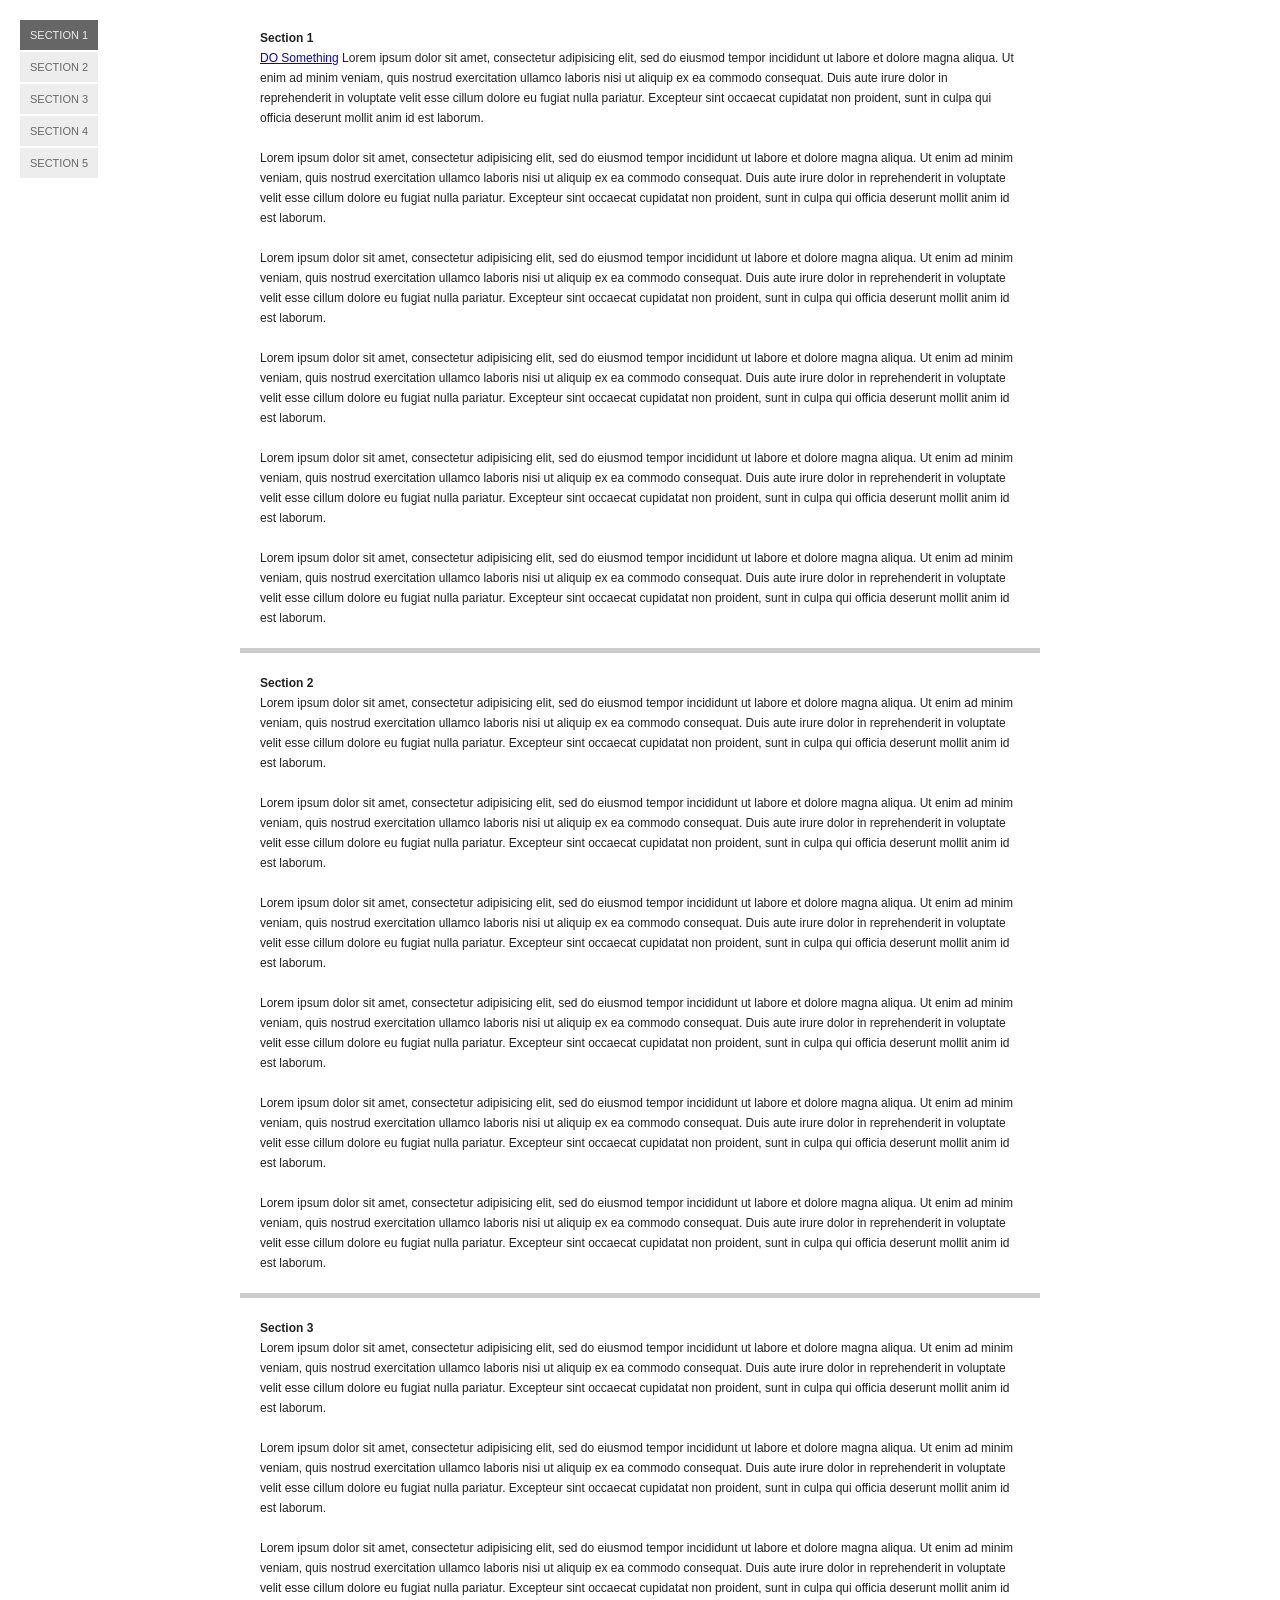
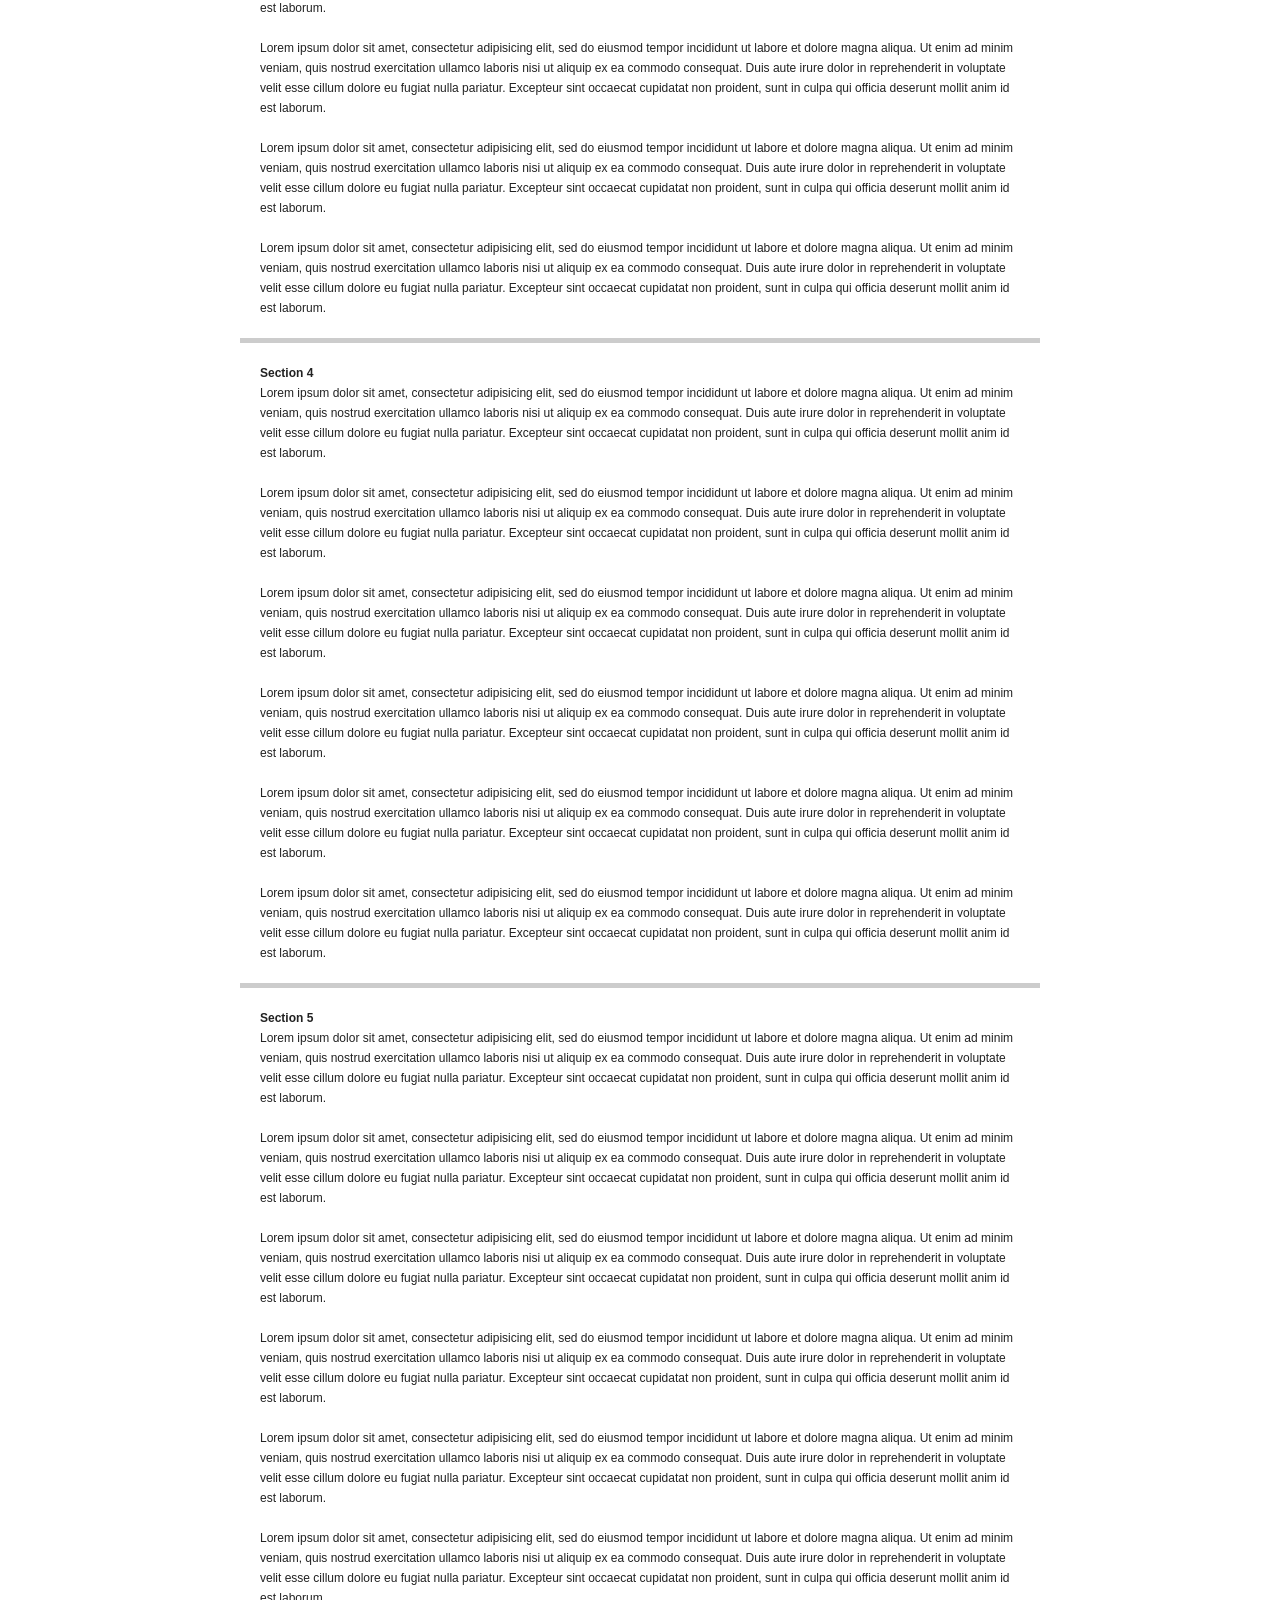
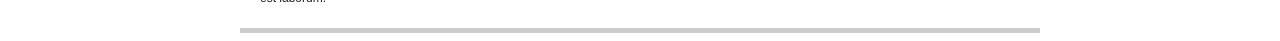
<file: static/assets/plugins/jquery-onepage-nav/index.htm>
<!DOCTYPE html>
<html>
<head>
<meta charset="utf-8" />
<title>jQuery One Page Nav</title>
<style>
body {
	color: #222;
	font: 12px/20px Helvetica, Arial, sans-serif;
}
p,
ul {
	margin: 0;
	padding: 0;
}
p {
	margin-bottom: 20px;
}
#nav {
	left: 20px;
	list-style: none;
	position: fixed;
	top: 20px;
}
#nav li {
	margin-bottom: 2px;
}
#nav a {
	background: #ededed;
	color: #666;
	display: block;
	font-size: 11px;
	padding: 5px 10px;
	text-decoration: none;
	text-transform: uppercase;
}
#nav a:hover {
	background: #dedede;
}
#nav .current a {
	background: #666;
	color: #ededed;
}
.current {
	background: red;
}
#container {
	margin: 0 auto;
	width: 800px;
}
.section {
	border-bottom: 5px solid #ccc;
	padding: 20px;
}
.section p:last-child {
	margin-bottom: 0;
}
</style>
</head>

<body>
<ul id="nav">
	<li class="current"><a href="#section-1">Section 1</a></li>
	<li><a href="#section-2">Section 2</a></li>
	<li><a href="#section-3">Section 3</a></li>
	<li><a href="#section-4">Section 4</a></li>
	<li><a href="#section-5">Section 5</a></li>
</ul>

<div id="container">
	<div class="section" id="section-1">
		<strong>Section 1</strong>
		<p><a href="#" class="do">DO Something</a> Lorem ipsum dolor sit amet, consectetur adipisicing elit, sed do eiusmod tempor incididunt ut labore et dolore magna aliqua. Ut enim ad minim veniam, quis nostrud exercitation ullamco laboris nisi ut aliquip ex ea commodo consequat. Duis aute irure dolor in reprehenderit in voluptate velit esse cillum dolore eu fugiat nulla pariatur. Excepteur sint occaecat cupidatat non proident, sunt in culpa qui officia deserunt mollit anim id est laborum.</p>
		<p>Lorem ipsum dolor sit amet, consectetur adipisicing elit, sed do eiusmod tempor incididunt ut labore et dolore magna aliqua. Ut enim ad minim veniam, quis nostrud exercitation ullamco laboris nisi ut aliquip ex ea commodo consequat. Duis aute irure dolor in reprehenderit in voluptate velit esse cillum dolore eu fugiat nulla pariatur. Excepteur sint occaecat cupidatat non proident, sunt in culpa qui officia deserunt mollit anim id est laborum.</p>
		<p>Lorem ipsum dolor sit amet, consectetur adipisicing elit, sed do eiusmod tempor incididunt ut labore et dolore magna aliqua. Ut enim ad minim veniam, quis nostrud exercitation ullamco laboris nisi ut aliquip ex ea commodo consequat. Duis aute irure dolor in reprehenderit in voluptate velit esse cillum dolore eu fugiat nulla pariatur. Excepteur sint occaecat cupidatat non proident, sunt in culpa qui officia deserunt mollit anim id est laborum.</p>
		<p>Lorem ipsum dolor sit amet, consectetur adipisicing elit, sed do eiusmod tempor incididunt ut labore et dolore magna aliqua. Ut enim ad minim veniam, quis nostrud exercitation ullamco laboris nisi ut aliquip ex ea commodo consequat. Duis aute irure dolor in reprehenderit in voluptate velit esse cillum dolore eu fugiat nulla pariatur. Excepteur sint occaecat cupidatat non proident, sunt in culpa qui officia deserunt mollit anim id est laborum.</p>
		<p>Lorem ipsum dolor sit amet, consectetur adipisicing elit, sed do eiusmod tempor incididunt ut labore et dolore magna aliqua. Ut enim ad minim veniam, quis nostrud exercitation ullamco laboris nisi ut aliquip ex ea commodo consequat. Duis aute irure dolor in reprehenderit in voluptate velit esse cillum dolore eu fugiat nulla pariatur. Excepteur sint occaecat cupidatat non proident, sunt in culpa qui officia deserunt mollit anim id est laborum.</p>
		<p>Lorem ipsum dolor sit amet, consectetur adipisicing elit, sed do eiusmod tempor incididunt ut labore et dolore magna aliqua. Ut enim ad minim veniam, quis nostrud exercitation ullamco laboris nisi ut aliquip ex ea commodo consequat. Duis aute irure dolor in reprehenderit in voluptate velit esse cillum dolore eu fugiat nulla pariatur. Excepteur sint occaecat cupidatat non proident, sunt in culpa qui officia deserunt mollit anim id est laborum.</p>
	</div>

	<div class="section" id="section-2">
		<strong>Section 2</strong>
		<p>Lorem ipsum dolor sit amet, consectetur adipisicing elit, sed do eiusmod tempor incididunt ut labore et dolore magna aliqua. Ut enim ad minim veniam, quis nostrud exercitation ullamco laboris nisi ut aliquip ex ea commodo consequat. Duis aute irure dolor in reprehenderit in voluptate velit esse cillum dolore eu fugiat nulla pariatur. Excepteur sint occaecat cupidatat non proident, sunt in culpa qui officia deserunt mollit anim id est laborum.</p>
		<p>Lorem ipsum dolor sit amet, consectetur adipisicing elit, sed do eiusmod tempor incididunt ut labore et dolore magna aliqua. Ut enim ad minim veniam, quis nostrud exercitation ullamco laboris nisi ut aliquip ex ea commodo consequat. Duis aute irure dolor in reprehenderit in voluptate velit esse cillum dolore eu fugiat nulla pariatur. Excepteur sint occaecat cupidatat non proident, sunt in culpa qui officia deserunt mollit anim id est laborum.</p>
		<p>Lorem ipsum dolor sit amet, consectetur adipisicing elit, sed do eiusmod tempor incididunt ut labore et dolore magna aliqua. Ut enim ad minim veniam, quis nostrud exercitation ullamco laboris nisi ut aliquip ex ea commodo consequat. Duis aute irure dolor in reprehenderit in voluptate velit esse cillum dolore eu fugiat nulla pariatur. Excepteur sint occaecat cupidatat non proident, sunt in culpa qui officia deserunt mollit anim id est laborum.</p>
		<p>Lorem ipsum dolor sit amet, consectetur adipisicing elit, sed do eiusmod tempor incididunt ut labore et dolore magna aliqua. Ut enim ad minim veniam, quis nostrud exercitation ullamco laboris nisi ut aliquip ex ea commodo consequat. Duis aute irure dolor in reprehenderit in voluptate velit esse cillum dolore eu fugiat nulla pariatur. Excepteur sint occaecat cupidatat non proident, sunt in culpa qui officia deserunt mollit anim id est laborum.</p>
		<p>Lorem ipsum dolor sit amet, consectetur adipisicing elit, sed do eiusmod tempor incididunt ut labore et dolore magna aliqua. Ut enim ad minim veniam, quis nostrud exercitation ullamco laboris nisi ut aliquip ex ea commodo consequat. Duis aute irure dolor in reprehenderit in voluptate velit esse cillum dolore eu fugiat nulla pariatur. Excepteur sint occaecat cupidatat non proident, sunt in culpa qui officia deserunt mollit anim id est laborum.</p>
		<p>Lorem ipsum dolor sit amet, consectetur adipisicing elit, sed do eiusmod tempor incididunt ut labore et dolore magna aliqua. Ut enim ad minim veniam, quis nostrud exercitation ullamco laboris nisi ut aliquip ex ea commodo consequat. Duis aute irure dolor in reprehenderit in voluptate velit esse cillum dolore eu fugiat nulla pariatur. Excepteur sint occaecat cupidatat non proident, sunt in culpa qui officia deserunt mollit anim id est laborum.</p>
	</div>

	<div class="section" id="section-3">
		<strong>Section 3</strong>
		<p>Lorem ipsum dolor sit amet, consectetur adipisicing elit, sed do eiusmod tempor incididunt ut labore et dolore magna aliqua. Ut enim ad minim veniam, quis nostrud exercitation ullamco laboris nisi ut aliquip ex ea commodo consequat. Duis aute irure dolor in reprehenderit in voluptate velit esse cillum dolore eu fugiat nulla pariatur. Excepteur sint occaecat cupidatat non proident, sunt in culpa qui officia deserunt mollit anim id est laborum.</p>
		<p>Lorem ipsum dolor sit amet, consectetur adipisicing elit, sed do eiusmod tempor incididunt ut labore et dolore magna aliqua. Ut enim ad minim veniam, quis nostrud exercitation ullamco laboris nisi ut aliquip ex ea commodo consequat. Duis aute irure dolor in reprehenderit in voluptate velit esse cillum dolore eu fugiat nulla pariatur. Excepteur sint occaecat cupidatat non proident, sunt in culpa qui officia deserunt mollit anim id est laborum.</p>
		<p>Lorem ipsum dolor sit amet, consectetur adipisicing elit, sed do eiusmod tempor incididunt ut labore et dolore magna aliqua. Ut enim ad minim veniam, quis nostrud exercitation ullamco laboris nisi ut aliquip ex ea commodo consequat. Duis aute irure dolor in reprehenderit in voluptate velit esse cillum dolore eu fugiat nulla pariatur. Excepteur sint occaecat cupidatat non proident, sunt in culpa qui officia deserunt mollit anim id est laborum.</p>
		<p>Lorem ipsum dolor sit amet, consectetur adipisicing elit, sed do eiusmod tempor incididunt ut labore et dolore magna aliqua. Ut enim ad minim veniam, quis nostrud exercitation ullamco laboris nisi ut aliquip ex ea commodo consequat. Duis aute irure dolor in reprehenderit in voluptate velit esse cillum dolore eu fugiat nulla pariatur. Excepteur sint occaecat cupidatat non proident, sunt in culpa qui officia deserunt mollit anim id est laborum.</p>
		<p>Lorem ipsum dolor sit amet, consectetur adipisicing elit, sed do eiusmod tempor incididunt ut labore et dolore magna aliqua. Ut enim ad minim veniam, quis nostrud exercitation ullamco laboris nisi ut aliquip ex ea commodo consequat. Duis aute irure dolor in reprehenderit in voluptate velit esse cillum dolore eu fugiat nulla pariatur. Excepteur sint occaecat cupidatat non proident, sunt in culpa qui officia deserunt mollit anim id est laborum.</p>
		<p>Lorem ipsum dolor sit amet, consectetur adipisicing elit, sed do eiusmod tempor incididunt ut labore et dolore magna aliqua. Ut enim ad minim veniam, quis nostrud exercitation ullamco laboris nisi ut aliquip ex ea commodo consequat. Duis aute irure dolor in reprehenderit in voluptate velit esse cillum dolore eu fugiat nulla pariatur. Excepteur sint occaecat cupidatat non proident, sunt in culpa qui officia deserunt mollit anim id est laborum.</p>
	</div>

	<div class="section" id="section-4">
		<strong>Section 4</strong>
		<p>Lorem ipsum dolor sit amet, consectetur adipisicing elit, sed do eiusmod tempor incididunt ut labore et dolore magna aliqua. Ut enim ad minim veniam, quis nostrud exercitation ullamco laboris nisi ut aliquip ex ea commodo consequat. Duis aute irure dolor in reprehenderit in voluptate velit esse cillum dolore eu fugiat nulla pariatur. Excepteur sint occaecat cupidatat non proident, sunt in culpa qui officia deserunt mollit anim id est laborum.</p>
		<p>Lorem ipsum dolor sit amet, consectetur adipisicing elit, sed do eiusmod tempor incididunt ut labore et dolore magna aliqua. Ut enim ad minim veniam, quis nostrud exercitation ullamco laboris nisi ut aliquip ex ea commodo consequat. Duis aute irure dolor in reprehenderit in voluptate velit esse cillum dolore eu fugiat nulla pariatur. Excepteur sint occaecat cupidatat non proident, sunt in culpa qui officia deserunt mollit anim id est laborum.</p>
		<p>Lorem ipsum dolor sit amet, consectetur adipisicing elit, sed do eiusmod tempor incididunt ut labore et dolore magna aliqua. Ut enim ad minim veniam, quis nostrud exercitation ullamco laboris nisi ut aliquip ex ea commodo consequat. Duis aute irure dolor in reprehenderit in voluptate velit esse cillum dolore eu fugiat nulla pariatur. Excepteur sint occaecat cupidatat non proident, sunt in culpa qui officia deserunt mollit anim id est laborum.</p>
		<p>Lorem ipsum dolor sit amet, consectetur adipisicing elit, sed do eiusmod tempor incididunt ut labore et dolore magna aliqua. Ut enim ad minim veniam, quis nostrud exercitation ullamco laboris nisi ut aliquip ex ea commodo consequat. Duis aute irure dolor in reprehenderit in voluptate velit esse cillum dolore eu fugiat nulla pariatur. Excepteur sint occaecat cupidatat non proident, sunt in culpa qui officia deserunt mollit anim id est laborum.</p>
		<p>Lorem ipsum dolor sit amet, consectetur adipisicing elit, sed do eiusmod tempor incididunt ut labore et dolore magna aliqua. Ut enim ad minim veniam, quis nostrud exercitation ullamco laboris nisi ut aliquip ex ea commodo consequat. Duis aute irure dolor in reprehenderit in voluptate velit esse cillum dolore eu fugiat nulla pariatur. Excepteur sint occaecat cupidatat non proident, sunt in culpa qui officia deserunt mollit anim id est laborum.</p>
		<p>Lorem ipsum dolor sit amet, consectetur adipisicing elit, sed do eiusmod tempor incididunt ut labore et dolore magna aliqua. Ut enim ad minim veniam, quis nostrud exercitation ullamco laboris nisi ut aliquip ex ea commodo consequat. Duis aute irure dolor in reprehenderit in voluptate velit esse cillum dolore eu fugiat nulla pariatur. Excepteur sint occaecat cupidatat non proident, sunt in culpa qui officia deserunt mollit anim id est laborum.</p>
	</div>

	<div class="section" id="section-5">
		<strong>Section 5</strong>
		<p>Lorem ipsum dolor sit amet, consectetur adipisicing elit, sed do eiusmod tempor incididunt ut labore et dolore magna aliqua. Ut enim ad minim veniam, quis nostrud exercitation ullamco laboris nisi ut aliquip ex ea commodo consequat. Duis aute irure dolor in reprehenderit in voluptate velit esse cillum dolore eu fugiat nulla pariatur. Excepteur sint occaecat cupidatat non proident, sunt in culpa qui officia deserunt mollit anim id est laborum.</p>
		<p>Lorem ipsum dolor sit amet, consectetur adipisicing elit, sed do eiusmod tempor incididunt ut labore et dolore magna aliqua. Ut enim ad minim veniam, quis nostrud exercitation ullamco laboris nisi ut aliquip ex ea commodo consequat. Duis aute irure dolor in reprehenderit in voluptate velit esse cillum dolore eu fugiat nulla pariatur. Excepteur sint occaecat cupidatat non proident, sunt in culpa qui officia deserunt mollit anim id est laborum.</p>
		<p>Lorem ipsum dolor sit amet, consectetur adipisicing elit, sed do eiusmod tempor incididunt ut labore et dolore magna aliqua. Ut enim ad minim veniam, quis nostrud exercitation ullamco laboris nisi ut aliquip ex ea commodo consequat. Duis aute irure dolor in reprehenderit in voluptate velit esse cillum dolore eu fugiat nulla pariatur. Excepteur sint occaecat cupidatat non proident, sunt in culpa qui officia deserunt mollit anim id est laborum.</p>
		<p>Lorem ipsum dolor sit amet, consectetur adipisicing elit, sed do eiusmod tempor incididunt ut labore et dolore magna aliqua. Ut enim ad minim veniam, quis nostrud exercitation ullamco laboris nisi ut aliquip ex ea commodo consequat. Duis aute irure dolor in reprehenderit in voluptate velit esse cillum dolore eu fugiat nulla pariatur. Excepteur sint occaecat cupidatat non proident, sunt in culpa qui officia deserunt mollit anim id est laborum.</p>
		<p>Lorem ipsum dolor sit amet, consectetur adipisicing elit, sed do eiusmod tempor incididunt ut labore et dolore magna aliqua. Ut enim ad minim veniam, quis nostrud exercitation ullamco laboris nisi ut aliquip ex ea commodo consequat. Duis aute irure dolor in reprehenderit in voluptate velit esse cillum dolore eu fugiat nulla pariatur. Excepteur sint occaecat cupidatat non proident, sunt in culpa qui officia deserunt mollit anim id est laborum.</p>
		<p>Lorem ipsum dolor sit amet, consectetur adipisicing elit, sed do eiusmod tempor incididunt ut labore et dolore magna aliqua. Ut enim ad minim veniam, quis nostrud exercitation ullamco laboris nisi ut aliquip ex ea commodo consequat. Duis aute irure dolor in reprehenderit in voluptate velit esse cillum dolore eu fugiat nulla pariatur. Excepteur sint occaecat cupidatat non proident, sunt in culpa qui officia deserunt mollit anim id est laborum.</p>
	</div>
</div>

<script src="http://code.jquery.com/jquery-1.10.2.min.js"></script>
<script src="../jquery-scrollto/jquery.scrollTo.js"></script>
<script src="jquery.nav.js"></script>
<script>
$(document).ready(function() {
	$('#nav').onePageNav({
		begin: function() {
		console.log('start')
		},
		end: function() {
		console.log('stop')
		}
	});
	
	$('.do').click(function(e) {
		$('#section-4').append('<p>Lorem ipsum dolor sit amet, consectetur adipisicing elit, sed do eiusmod tempor incididunt ut labore et dolore magna aliqua. Ut enim ad minim veniam, quis nostrud exercitation ullamco laboris nisi ut aliquip ex ea commodo consequat. Duis aute irure dolor in reprehenderit in voluptate velit esse cillum dolore eu fugiat nulla pariatur. Excepteur sint occaecat cupidatat non proident, sunt in culpa qui officia deserunt mollit anim id est laborum.</p><p>Lorem ipsum dolor sit amet, consectetur adipisicing elit, sed do eiusmod tempor incididunt ut labore et dolore magna aliqua. Ut enim ad minim veniam, quis nostrud exercitation ullamco laboris nisi ut aliquip ex ea commodo consequat. Duis aute irure dolor in reprehenderit in voluptate velit esse cillum dolore eu fugiat nulla pariatur. Excepteur sint occaecat cupidatat non proident, sunt in culpa qui officia deserunt mollit anim id est laborum.</p><p>Lorem ipsum dolor sit amet, consectetur adipisicing elit, sed do eiusmod tempor incididunt ut labore et dolore magna aliqua. Ut enim ad minim veniam, quis nostrud exercitation ullamco laboris nisi ut aliquip ex ea commodo consequat. Duis aute irure dolor in reprehenderit in voluptate velit esse cillum dolore eu fugiat nulla pariatur. Excepteur sint occaecat cupidatat non proident, sunt in culpa qui officia deserunt mollit anim id est laborum.</p>');
		e.preventDefault();
	});
	
});
</script>
</body>
</html>
</file>
